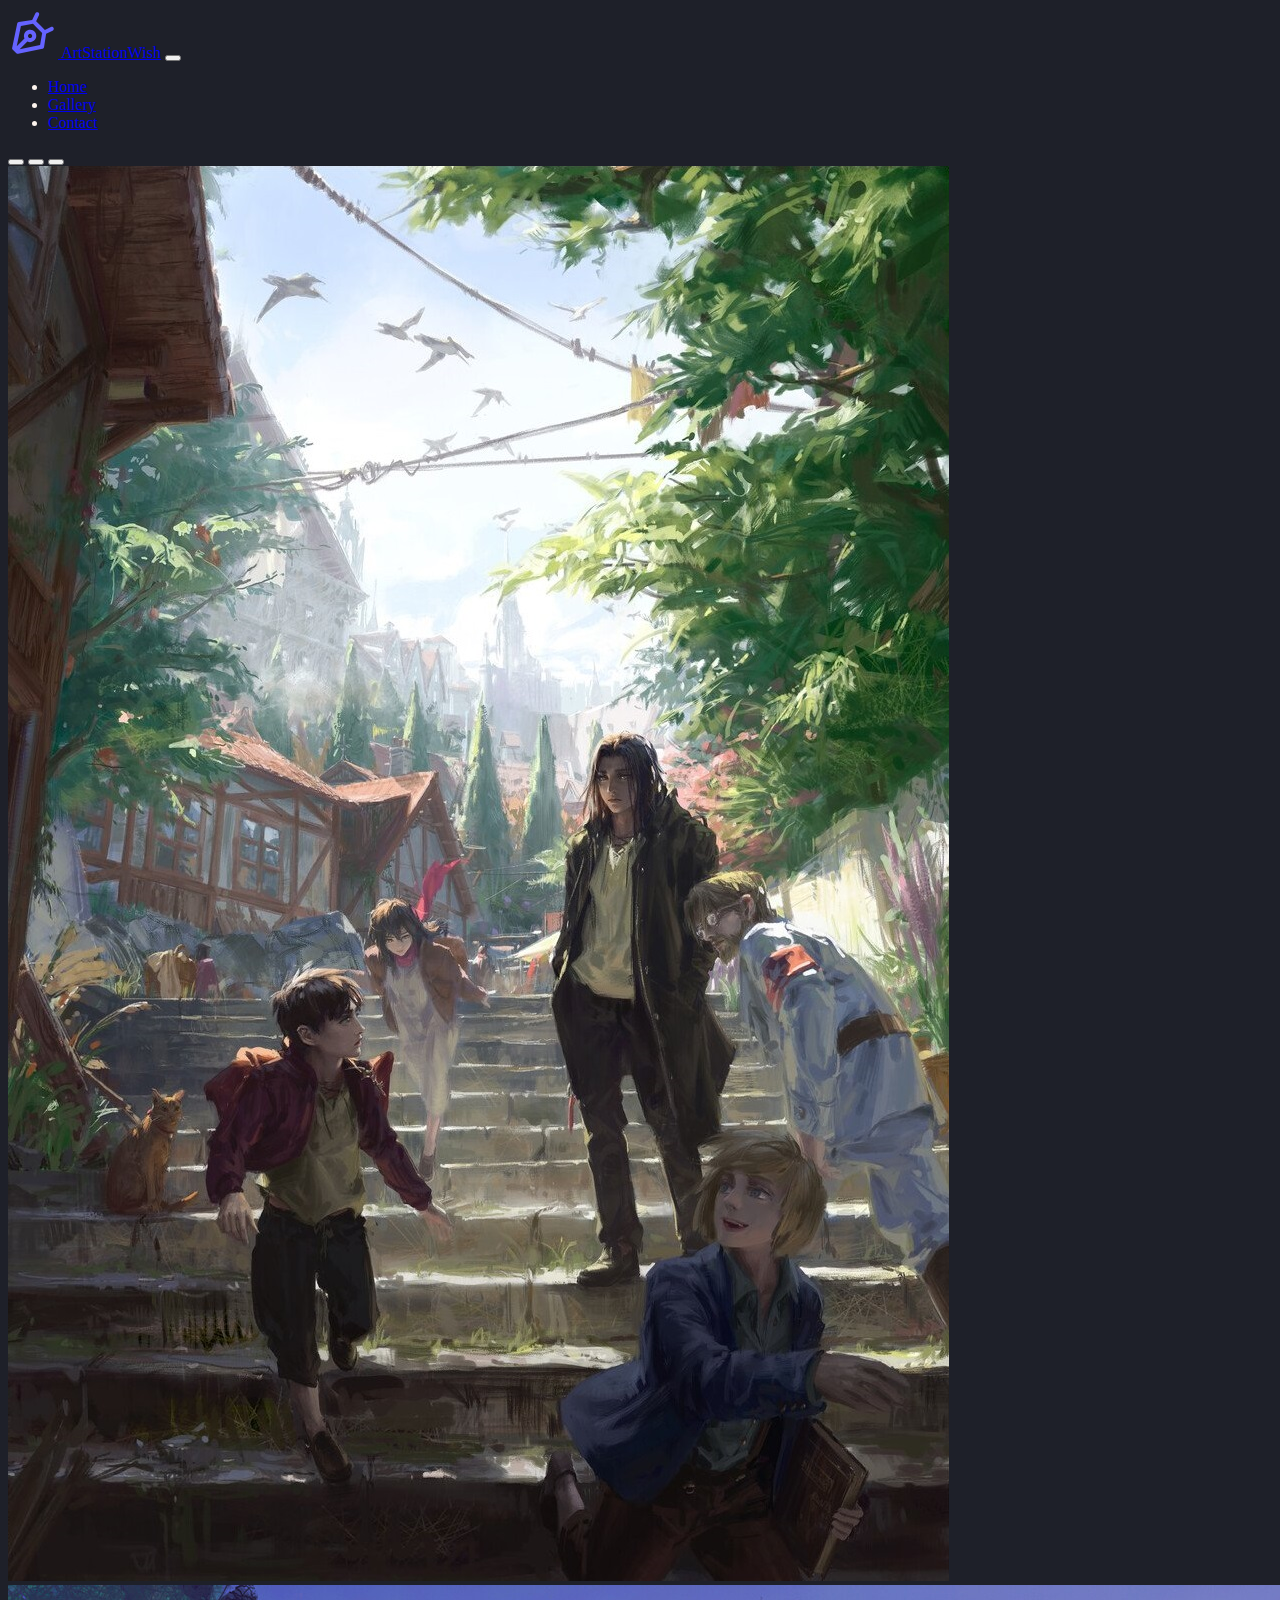
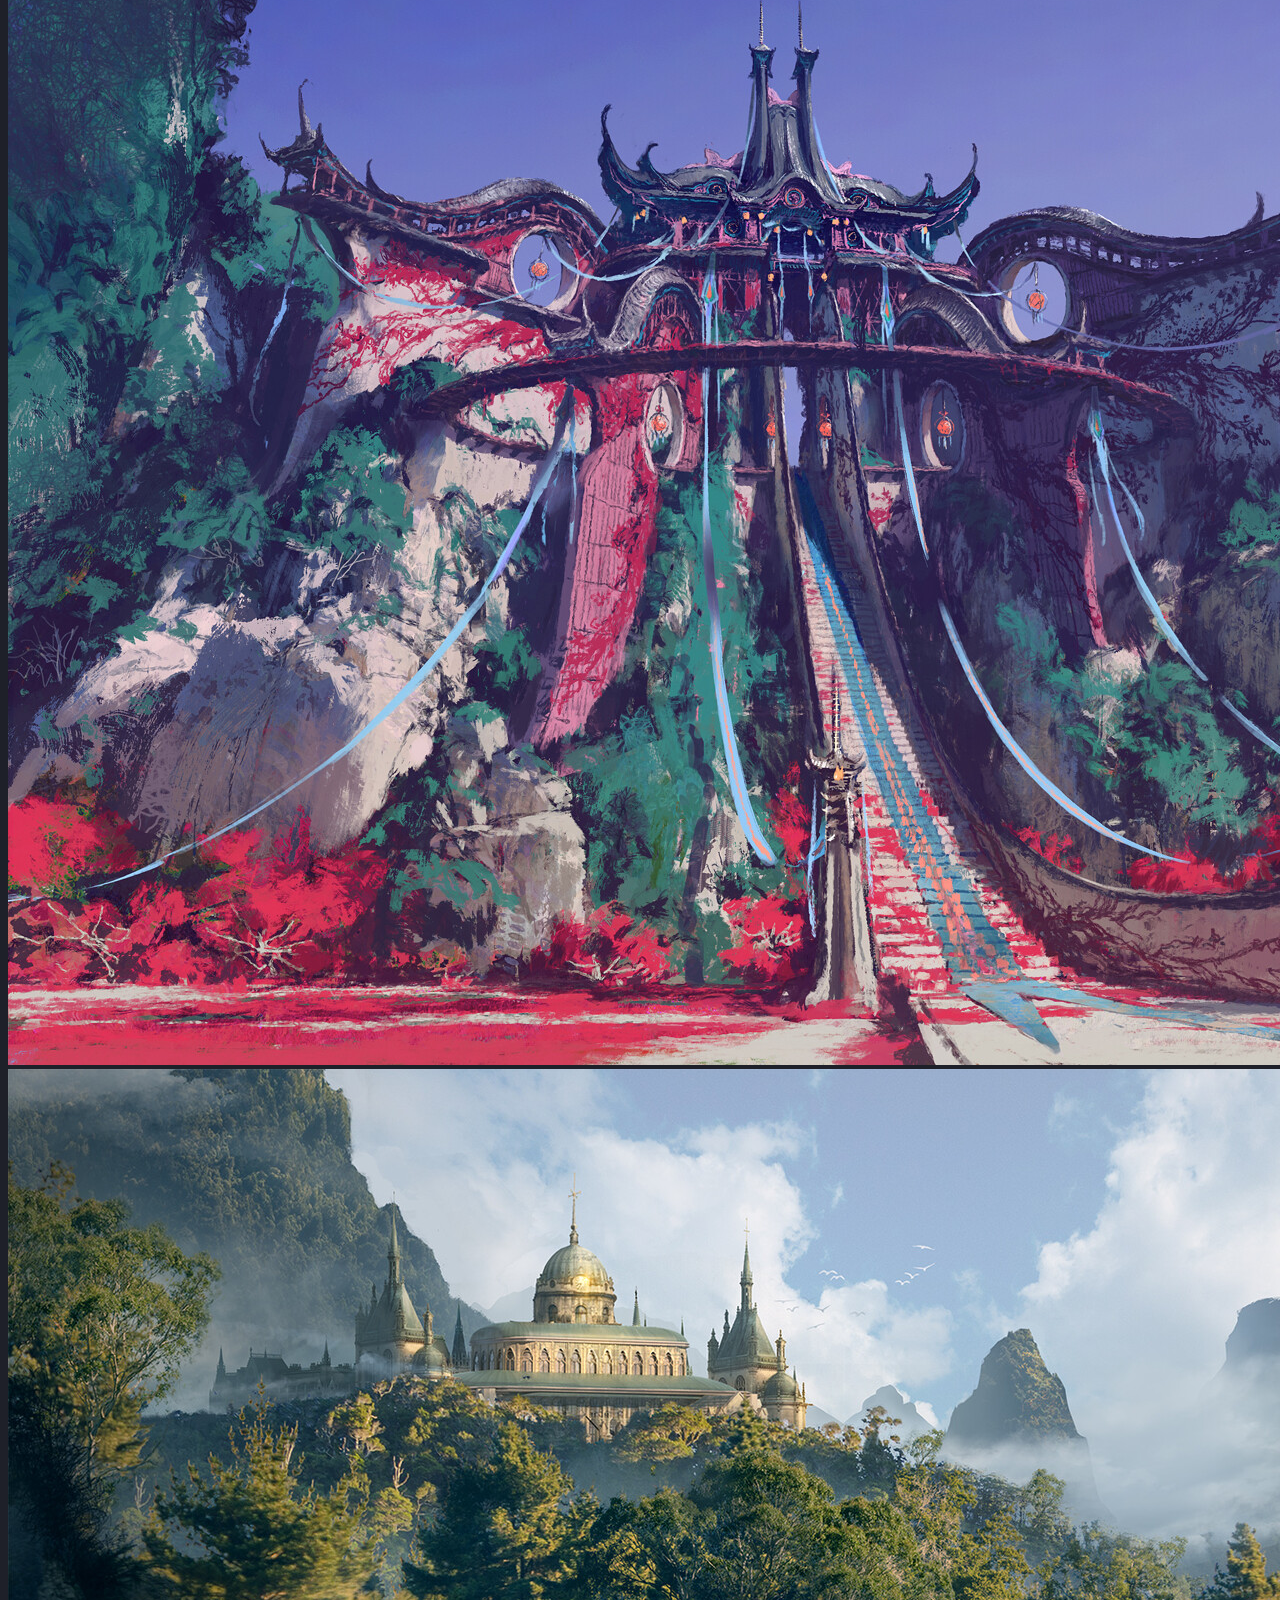
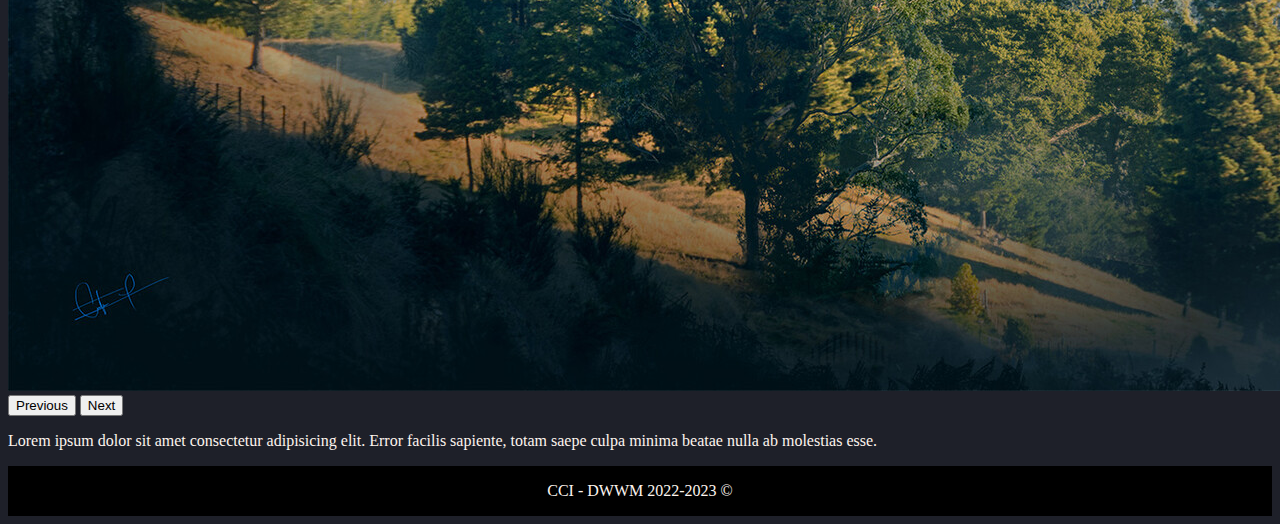
<file: index.html>
<!DOCTYPE html>
<html lang="en">
<head>
    <meta charset="UTF-8">
    <meta http-equiv="X-UA-Compatible" content="IE=edge">
    <meta name="viewport" content="width=device-width, initial-scale=1.0">
    <title>Exo Portfolio</title>
    <link href="https://cdn.jsdelivr.net/npm/bootstrap@5.2.3/dist/css/bootstrap.min.css" rel="stylesheet" integrity="sha384-rbsA2VBKQhggwzxH7pPCaAqO46MgnOM80zW1RWuH61DGLwZJEdK2Kadq2F9CUG65" crossorigin="anonymous">
    <link rel="stylesheet" href="style.css">
</head>


<body>
 <header>
    <div>
        <nav class="navbar navbar-dark navbar-expand-lg bg-dark">
            <div class="container-fluid">
                <a href="index.html">                  
                  <img src="images\Logo.svg" class="logo" alt="">
                </a>
                <a class="navbar-brand" href="index.html">ArtStationWish</a>
              <button class="navbar-toggler" type="button" data-bs-toggle="collapse" data-bs-target="#navbarSupportedContent" aria-controls="navbarSupportedContent" aria-expanded="false" aria-label="Toggle navigation">
                <span class="navbar-toggler-icon"></span>
              </button>
              <div class="collapse navbar-collapse" id="navbarSupportedContent">
                <ul class="navbar-nav me-auto mb-2 mb-lg-0">
                  <li class="nav-item">
                    <a class="nav-link active" aria-current="page" href="index.html">Home</a>
                  </li>
                  <li class="nav-item">
                    <a class="nav-link" href="gallery.html">Gallery</a>
                  </li>
                  </li>
                  <li class="nav-item">
                    <a class="nav-link" href="contact.html">Contact</a>
                  </li>
                </ul>
              </div>
            </div>
          </nav>
    </div>
 </header>

<main>
    <!-- <div>
        <img src="images\home.jpg" class="imghome" alt="">
        <p>Lorem ipsum dolor sit amet consectetur adipisicing elit. Error facilis sapiente, totam saepe culpa minima beatae nulla ab molestias esse.</p>
    </div> -->
    <div id="carouselExampleIndicators" class="carousel slide" data-bs-ride="true">
      <div class="carousel-indicators">
        <button type="button" data-bs-target="#carouselExampleIndicators" data-bs-slide-to="0" class="active" aria-current="true" aria-label="Slide 1"></button>
        <button type="button" data-bs-target="#carouselExampleIndicators" data-bs-slide-to="1" aria-label="Slide 2"></button>
        <button type="button" data-bs-target="#carouselExampleIndicators" data-bs-slide-to="2" aria-label="Slide 3"></button>
      </div>
      <div class="carousel-inner">
        <div class="carousel-item active">
          <img src="images\home.jpg" class="d-block w-100" alt="...">
        </div>
        <div class="carousel-item">
          <img src="images\xiaoyu-wang-2.jpg" class="d-block w-100" alt="...">
        </div>
        <div class="carousel-item">
          <img src="images\christopher-gonzalez-castle-concept.jpg" class="d-block w-100" alt="...">
        </div>
      </div>
      <button class="carousel-control-prev" type="button" data-bs-target="#carouselExampleIndicators" data-bs-slide="prev">
        <span class="carousel-control-prev-icon" aria-hidden="true"></span>
        <span class="visually-hidden">Previous</span>
      </button>
      <button class="carousel-control-next" type="button" data-bs-target="#carouselExampleIndicators" data-bs-slide="next">
        <span class="carousel-control-next-icon" aria-hidden="true"></span>
        <span class="visually-hidden">Next</span>
      </button>
    </div>
    <p>Lorem ipsum dolor sit amet consectetur adipisicing elit. Error facilis sapiente, totam saepe culpa minima beatae nulla ab molestias esse.</p>

</main>

<footer>
    <p>CCI - DWWM 2022-2023 ©</p>
</footer>


    <script src="https://cdn.jsdelivr.net/npm/bootstrap@5.2.3/dist/js/bootstrap.bundle.min.js" integrity="sha384-kenU1KFdBIe4zVF0s0G1M5b4hcpxyD9F7jL+jjXkk+Q2h455rYXK/7HAuoJl+0I4" crossorigin="anonymous"></script>
</body>
</html>
</file>
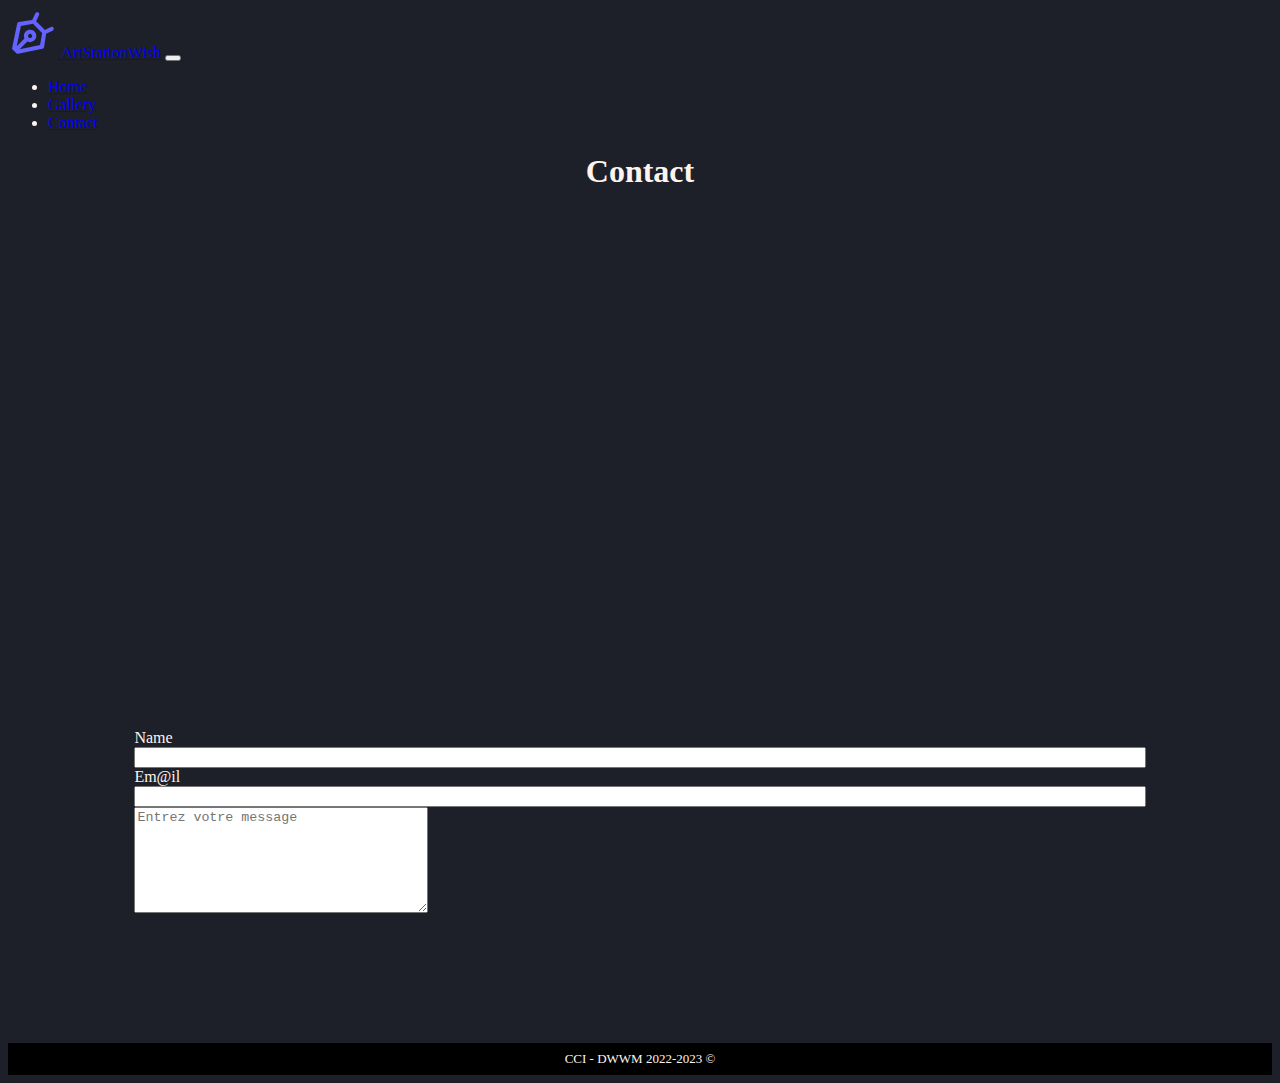
<file: contact.html>
<!DOCTYPE html>
<html lang="en">
<head>
    <meta charset="UTF-8">
    <meta http-equiv="X-UA-Compatible" content="IE=edge">
    <meta name="viewport" content="width=device-width, initial-scale=1.0">
    <title>Exo Portfolio</title>
    <link href="https://cdn.jsdelivr.net/npm/bootstrap@5.2.3/dist/css/bootstrap.min.css" rel="stylesheet" integrity="sha384-rbsA2VBKQhggwzxH7pPCaAqO46MgnOM80zW1RWuH61DGLwZJEdK2Kadq2F9CUG65" crossorigin="anonymous">
    <link rel="stylesheet" href="style.css">
</head>


<body>
 <header>
    <div>
        <nav class="navbar navbar-dark navbar-expand-lg bg-dark">
            <div class="container-fluid">
              <a href="index.html">                  
                <img src="images\Logo.svg" class="logo" alt="">
              </a>
              <a class="navbar-brand" href="index.html">ArtStationWish</a>
              <button class="navbar-toggler" type="button" data-bs-toggle="collapse" data-bs-target="#navbarSupportedContent" aria-controls="navbarSupportedContent" aria-expanded="false" aria-label="Toggle navigation">
                <span class="navbar-toggler-icon"></span>
              </button>
              <div class="collapse navbar-collapse" id="navbarSupportedContent">
                <ul class="navbar-nav me-auto mb-2 mb-lg-0">
                  <li class="nav-item">
                    <a class="nav-link" aria-current="page" href="index.html">Home</a>
                  </li>
                  <li class="nav-item">
                    <a class="nav-link" href="gallery.html">Gallery</a>
                  </li>
                  </li>
                  <li class="nav-item">
                    <a class="nav-link active" href="contact.html">Contact</a>
                  </li>
                </ul>
              </div>
            </div>
          </nav>
    </div>
 </header>

<main>
  <h1>Contact</h1>
  <iframe src="https://www.google.com/maps/embed?pb=!1m18!1m12!1m3!1d22264.327028875698!2d4.770310979101559!3d45.77037100000002!2m3!1f0!2f0!3f0!3m2!1i1024!2i768!4f13.1!3m3!1m2!1s0x47f4eb7391fcf843%3A0xf4170493513eaa9f!2sCCI%20Formation!5e0!3m2!1sfr!2sfr!4v1669213951581!5m2!1sfr!2sfr" width="600" height="450" style="border:0;" allowfullscreen="" loading="lazy" referrerpolicy="no-referrer-when-downgrade" class="map"></iframe>
  <div class="formu">
    <section class="formulaire">
      <div class="namail">
        <label for="nom">Name</label>
        <input type="text" id="name">
      </div>
      <div class="namail">
        <label for="nom">Em@il</label>
        <input type="text" id="Email">
      </div>
      <div>
        <label for="message"></label>
        <textarea name="message" id="textarea" cols="30" rows="8" placeholder="Entrez votre message"></textarea>
      </div>
    </section>
  </div>
</main>

<footer>
    <p class="copyright">CCI - DWWM 2022-2023 ©</p>
</footer>


    <script src="https://cdn.jsdelivr.net/npm/bootstrap@5.2.3/dist/js/bootstrap.bundle.min.js" integrity="sha384-kenU1KFdBIe4zVF0s0G1M5b4hcpxyD9F7jL+jjXkk+Q2h455rYXK/7HAuoJl+0I4" crossorigin="anonymous"></script>
</body>
</html>
</file>
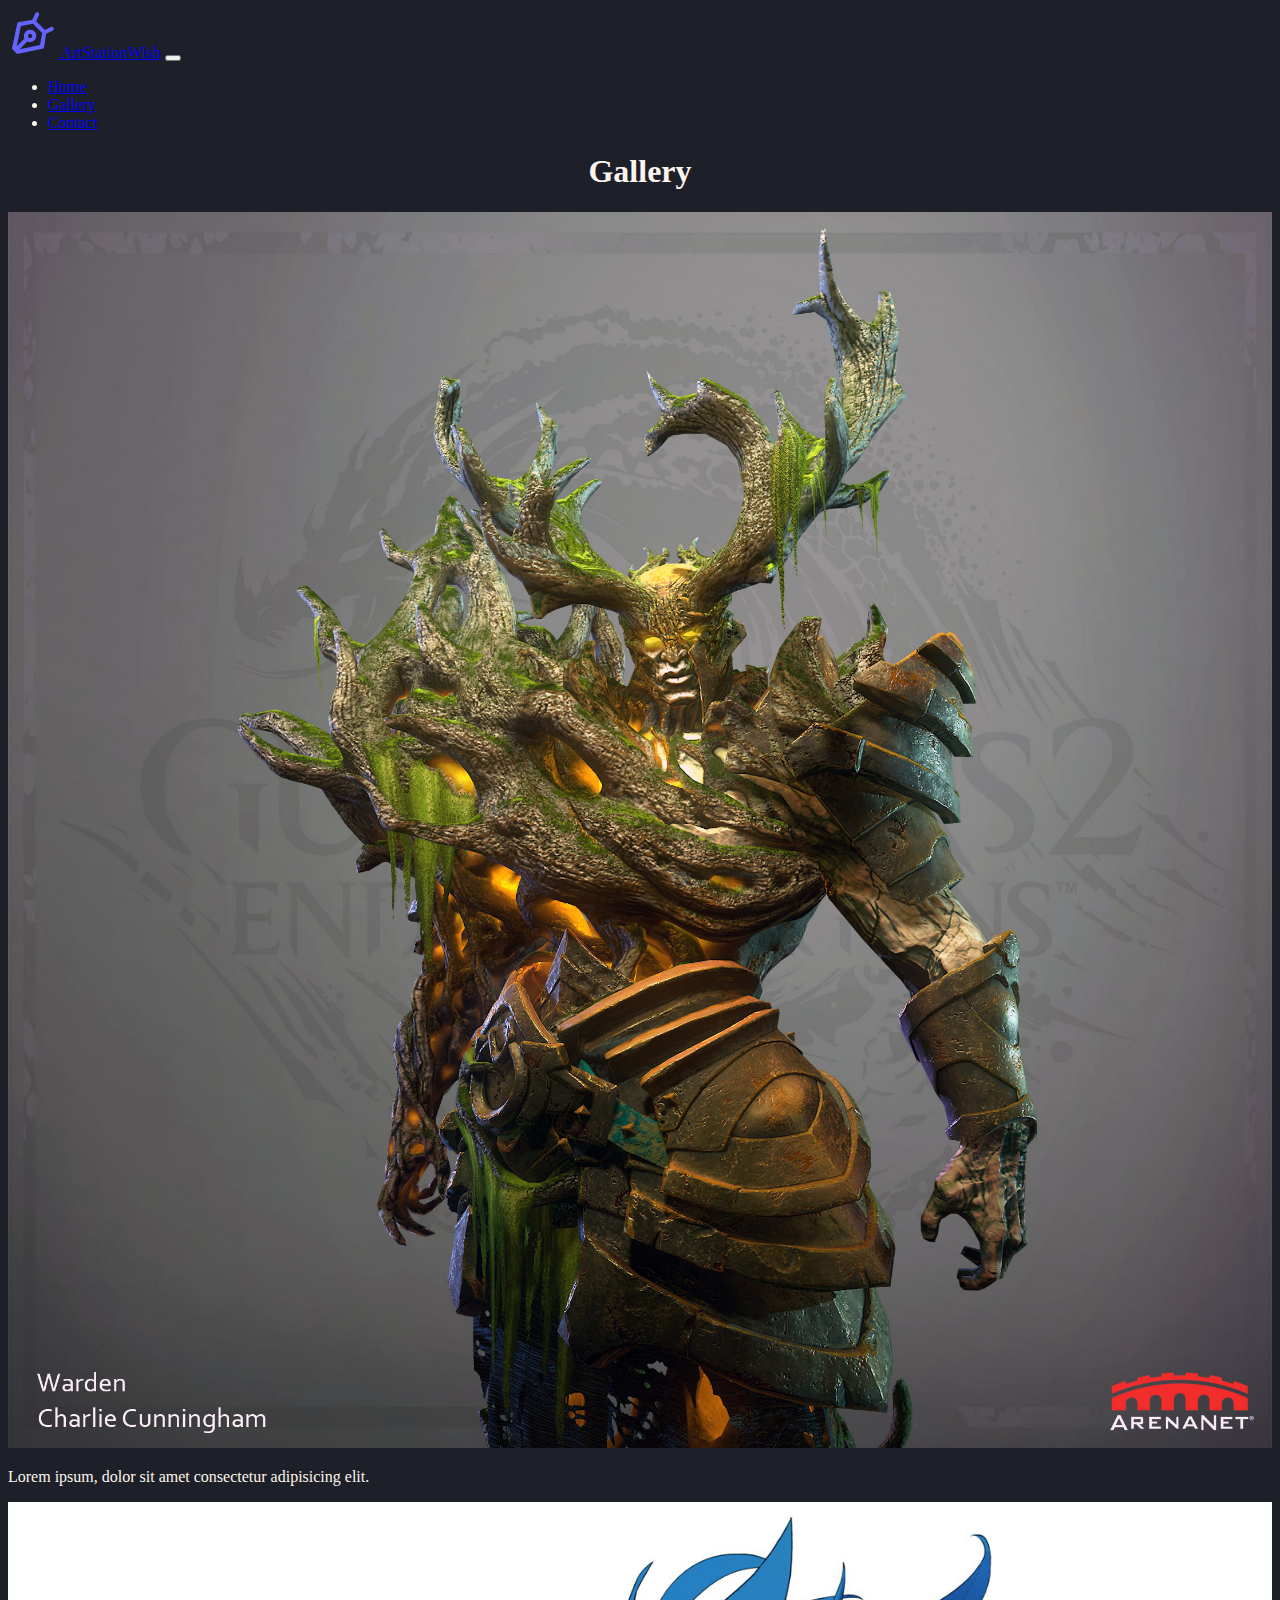
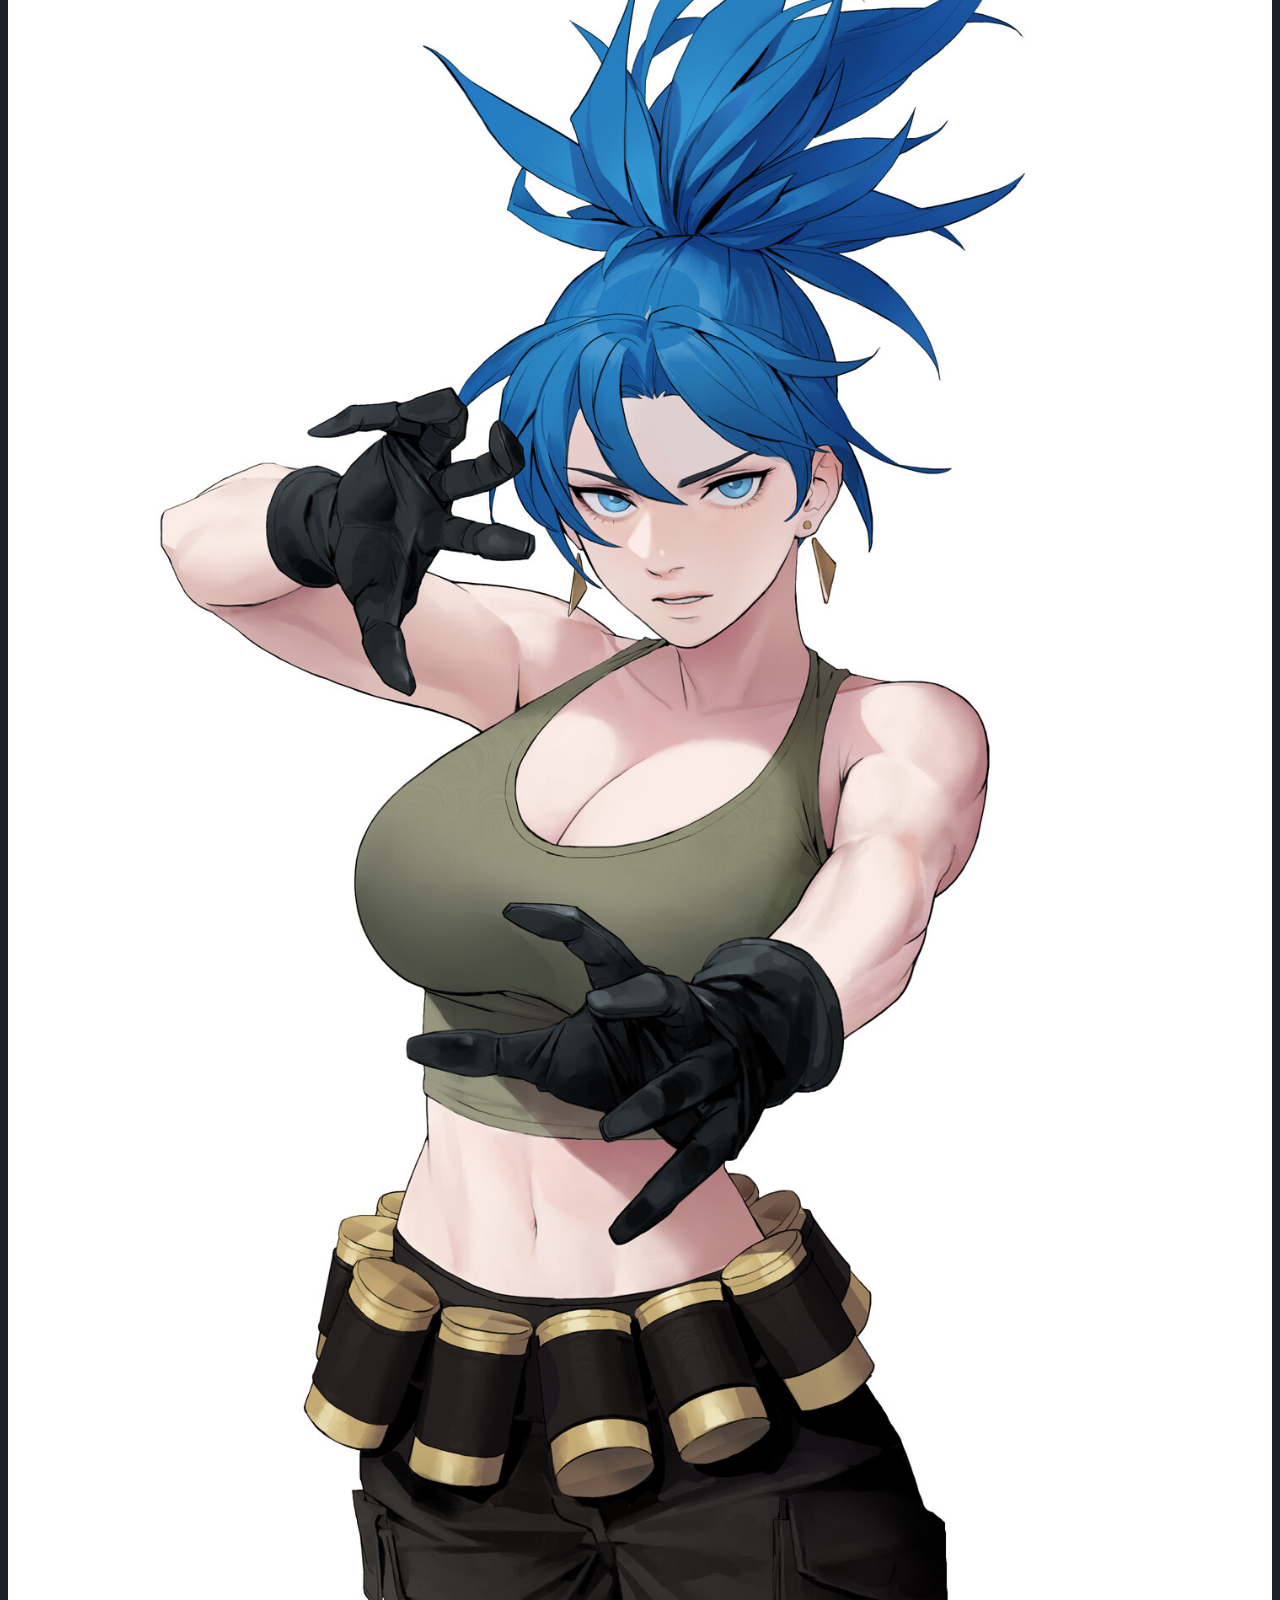
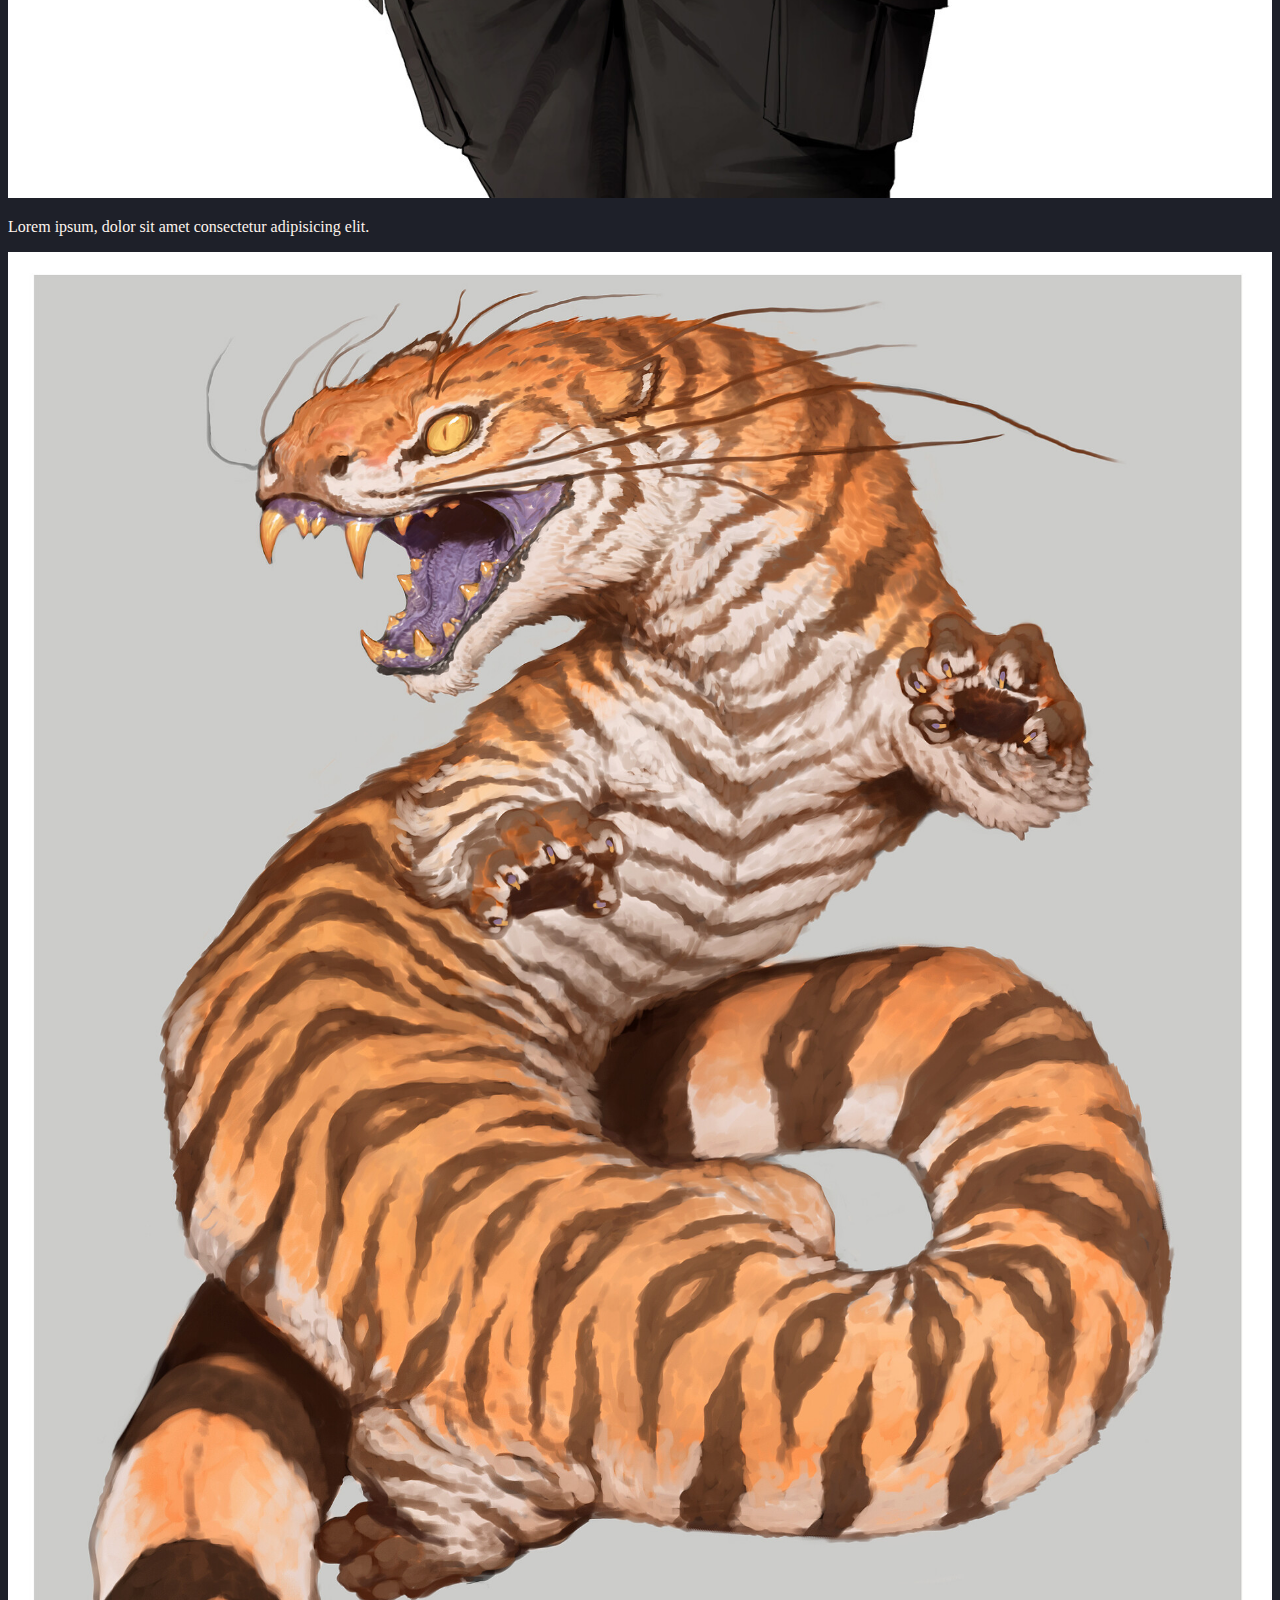
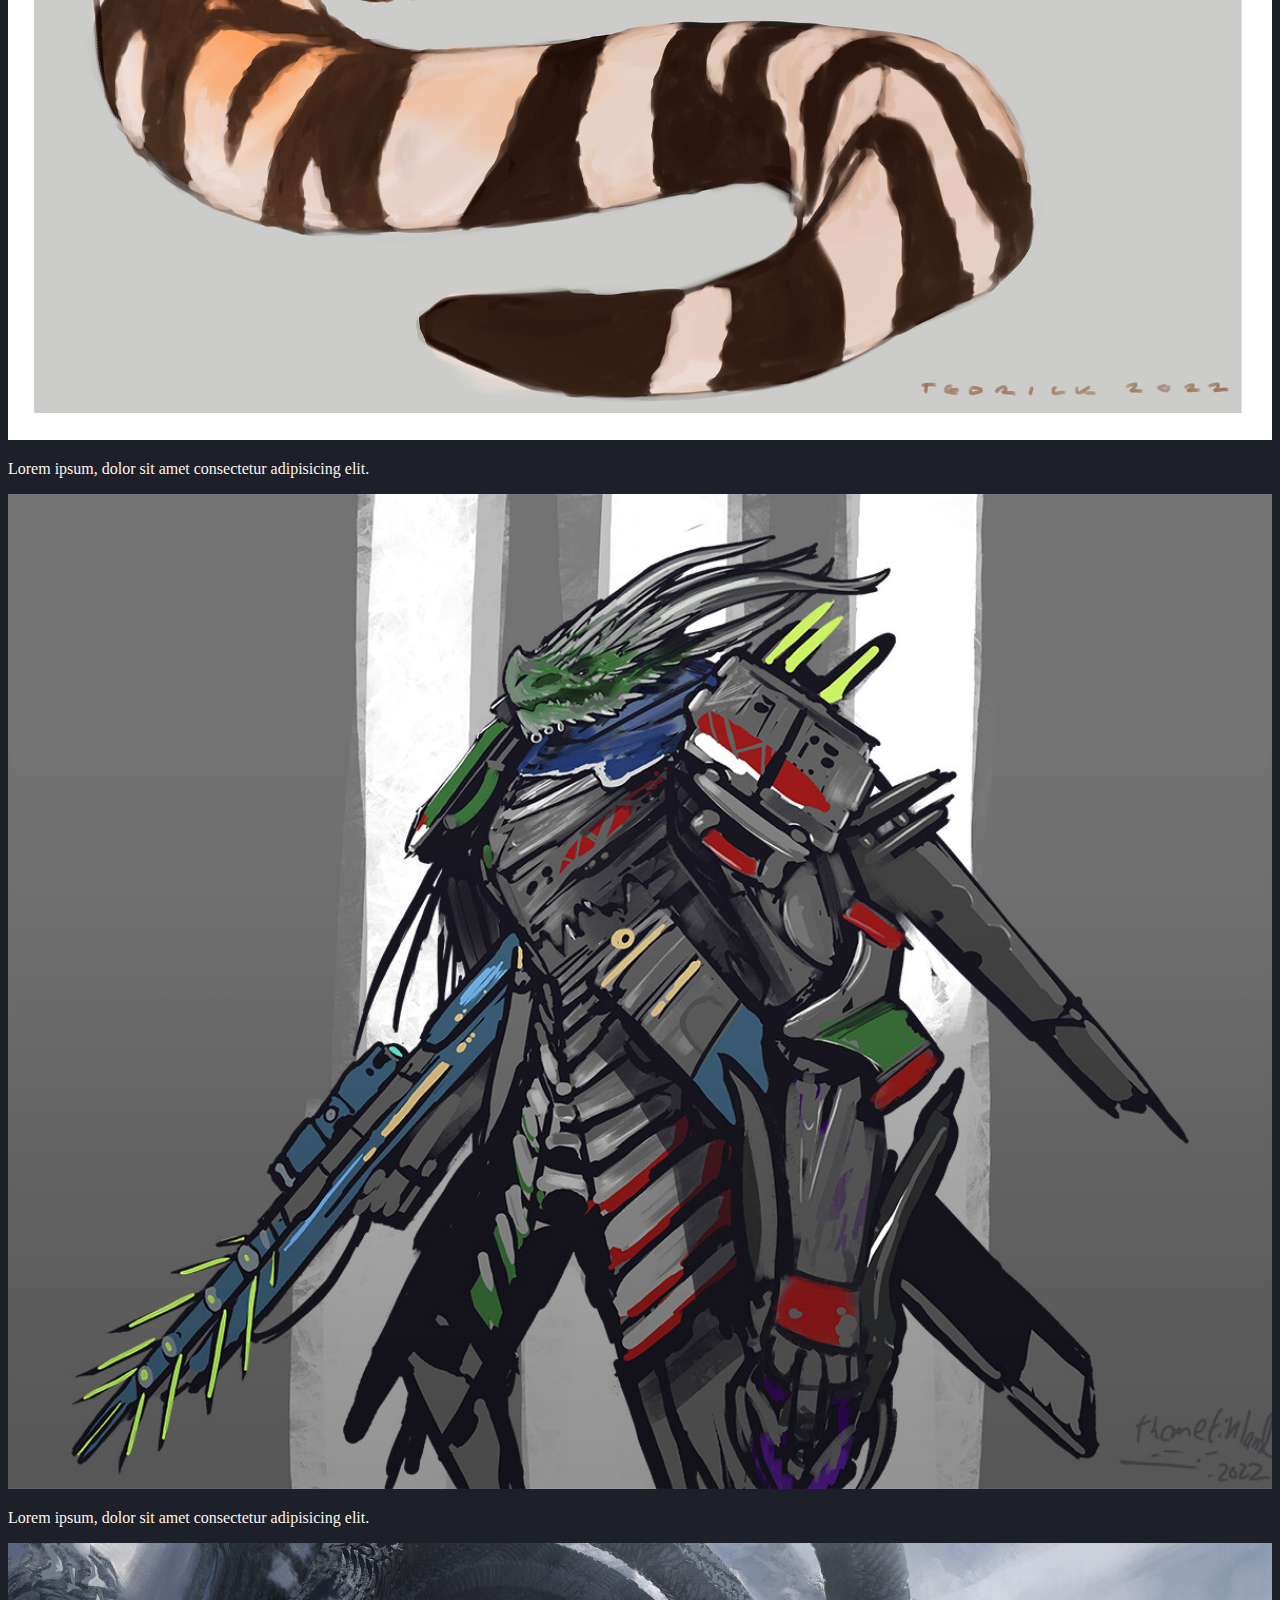
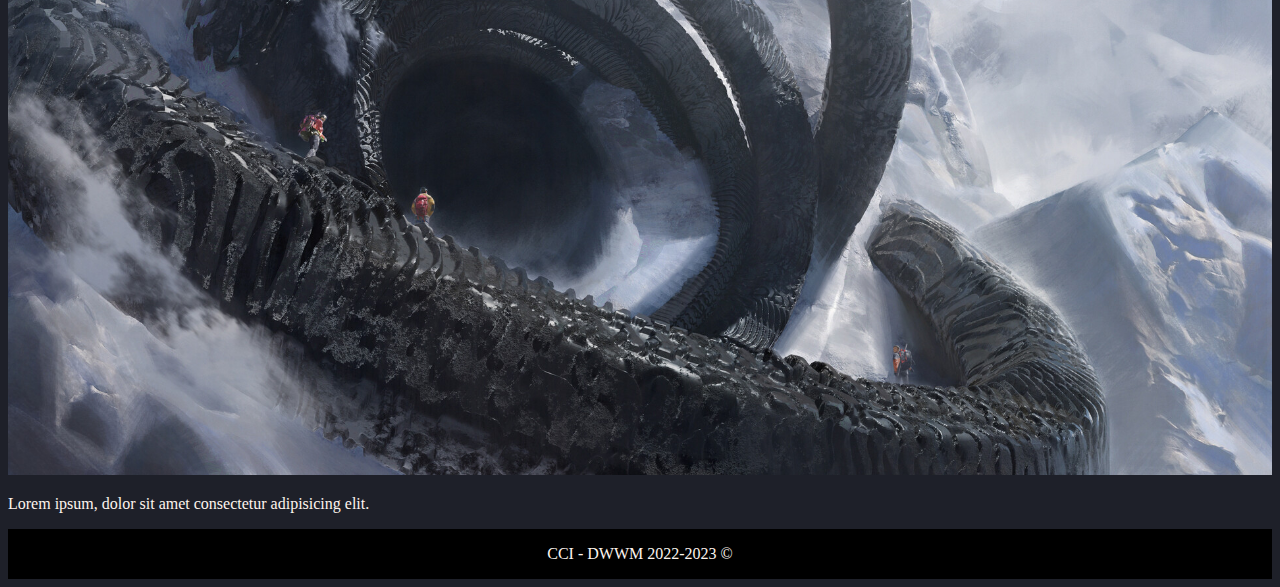
<file: gallery.html>
<!DOCTYPE html>
<html lang="en">
<head>
    <meta charset="UTF-8">
    <meta http-equiv="X-UA-Compatible" content="IE=edge">
    <meta name="viewport" content="width=device-width, initial-scale=1.0">
    <title>Exo Portfolio</title>
    <link href="https://cdn.jsdelivr.net/npm/bootstrap@5.2.3/dist/css/bootstrap.min.css" rel="stylesheet" integrity="sha384-rbsA2VBKQhggwzxH7pPCaAqO46MgnOM80zW1RWuH61DGLwZJEdK2Kadq2F9CUG65" crossorigin="anonymous">
    <link rel="stylesheet" href="style.css">
</head>


<body>
 <header>
    <div>
        <nav class="navbar navbar-dark navbar-expand-lg bg-dark">
            <div class="container-fluid">
              <a href="index.html">                  
                <img src="images\Logo.svg" class="logo" alt="">
              </a>
              <a class="navbar-brand" href="index.html">ArtStationWish</a>
              <button class="navbar-toggler" type="button" data-bs-toggle="collapse" data-bs-target="#navbarSupportedContent" aria-controls="navbarSupportedContent" aria-expanded="false" aria-label="Toggle navigation">
                <span class="navbar-toggler-icon"></span>
              </button>
              <div class="collapse navbar-collapse" id="navbarSupportedContent">
                <ul class="navbar-nav me-auto mb-2 mb-lg-0">
                  <li class="nav-item">
                    <a class="nav-link" aria-current="page" href="index.html">Home</a>
                  </li>
                  <li class="nav-item">
                    <a class="nav-link active" href="gallery.html">Gallery</a>
                  </li>
                  </li>
                  <li class="nav-item">
                    <a class="nav-link" href="contact.html">Contact</a>
                  </li>
                </ul>
              </div>
            </div>
          </nav>
    </div>
 </header>

<main>
  <h1>Gallery</h1>
    <img src="images\charlie-cunningham-warden-b.jpg" alt="" class="imghome">
    <p>Lorem ipsum, dolor sit amet consectetur adipisicing elit.</p>
    <img src="images\dhk-220221.jpg" alt="" class="imghome">
    <p>Lorem ipsum, dolor sit amet consectetur adipisicing elit.</p>
    <img src="images\john-tedrick-cdc-hybridbeast-tivimander.jpg" alt="" class="imghome">
    <p>Lorem ipsum, dolor sit amet consectetur adipisicing elit.</p>
    <img src="images\timi-honkanen-space-dragonoid.jpg" alt="" class="imghome">
    <p>Lorem ipsum, dolor sit amet consectetur adipisicing elit.</p>
    <img src="images\zhang-jing-38.jpg" alt="" class="imghome">
    <p>Lorem ipsum, dolor sit amet consectetur adipisicing elit.</p>
</main>

<footer>
    <p>CCI - DWWM 2022-2023 ©</p>
</footer>


    <script src="https://cdn.jsdelivr.net/npm/bootstrap@5.2.3/dist/js/bootstrap.bundle.min.js" integrity="sha384-kenU1KFdBIe4zVF0s0G1M5b4hcpxyD9F7jL+jjXkk+Q2h455rYXK/7HAuoJl+0I4" crossorigin="anonymous"></script>
</body>
</html>
</file>
<file: style.css>
/*---------------------Structure--------------------*/

html,body{
    background-color: rgb(30, 32, 41);
    color: rgb(253, 244, 238);
}

.logo{
    height: 50px;
    width: 50px;
}
h1{
    text-align: center;
}
footer{
    display: flex;
    justify-content: center;
    align-items: center;
    /*position: absolute;
    bottom: 0;*/
    width: 100%;
    background-color: black;
}
.copyright{
    margin-top: 8px;
    margin-bottom: 8px;
    font-size: small;
}

/*---------------------Home--------------------*/

.imghome{
    width: 100%;
}


/*---------------------Gallery--------------------*/



/*---------------------Contact--------------------*/

.map{
    width: 100%;
}
.formu{
    display: flex;
    flex-direction: column;
}
.namail{
    display: flex;
    flex-direction: column;
}
.formulaire{
    display: flex;
    justify-content: center;
    flex-direction: column;
    margin-top: 5%;
    margin-left: 10%;
    margin-right: 10%;
    margin-bottom: 10%;
}
textarea[name=message]{
    width: 288px;
    height: 100px;
}



/*---------------------MQueries--------------------*/
</file>
